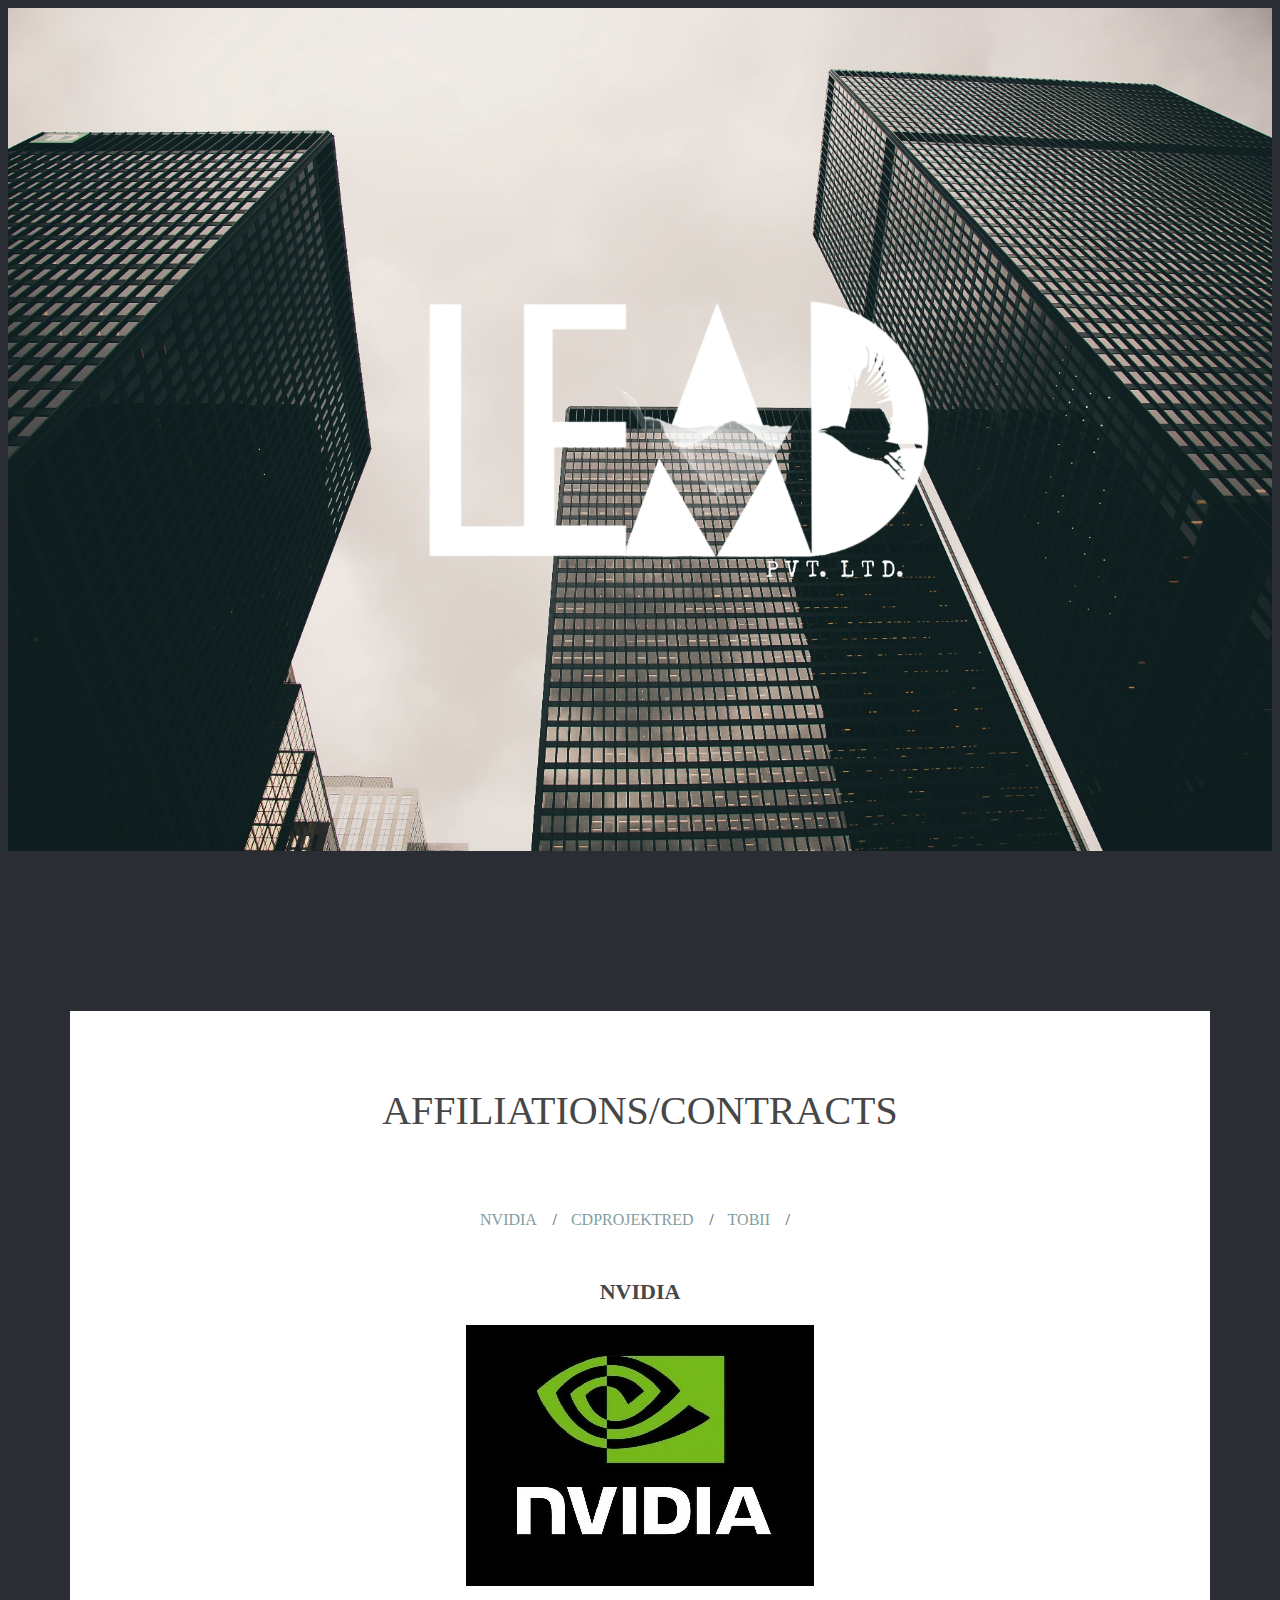
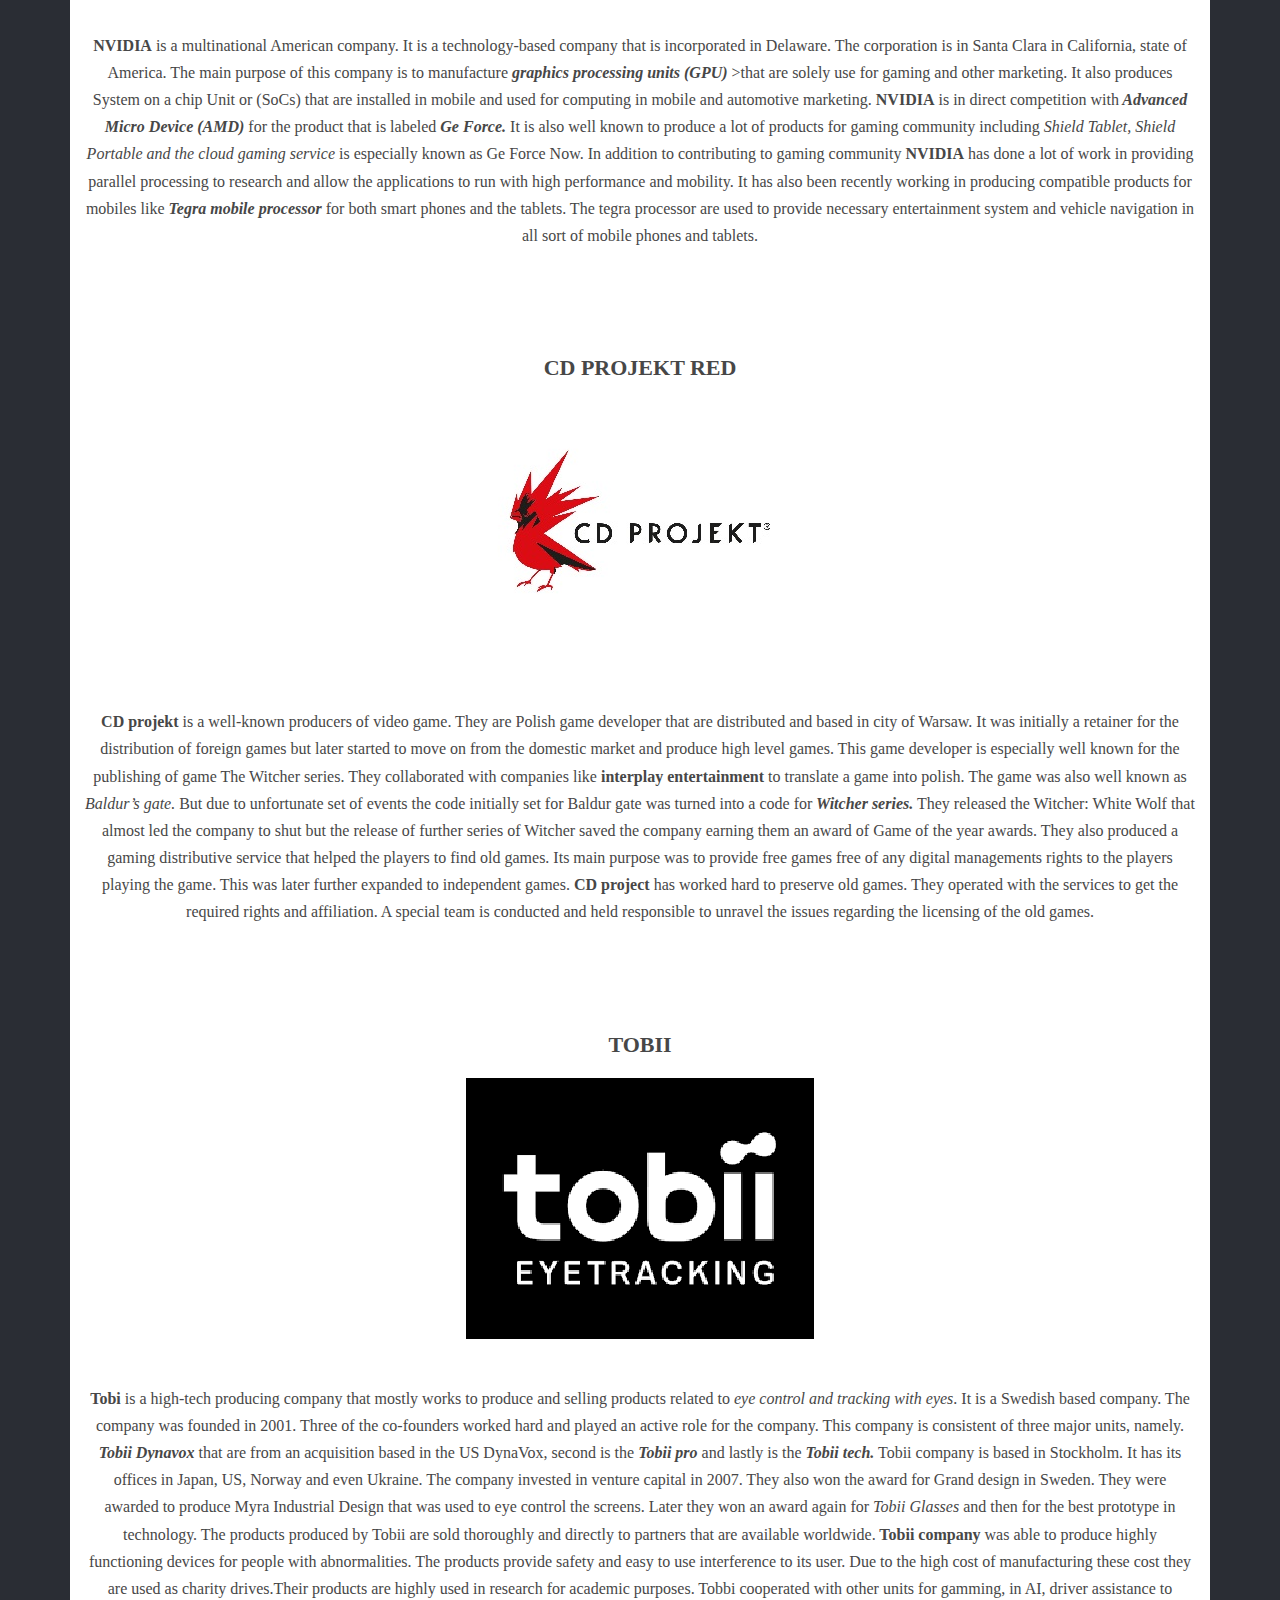
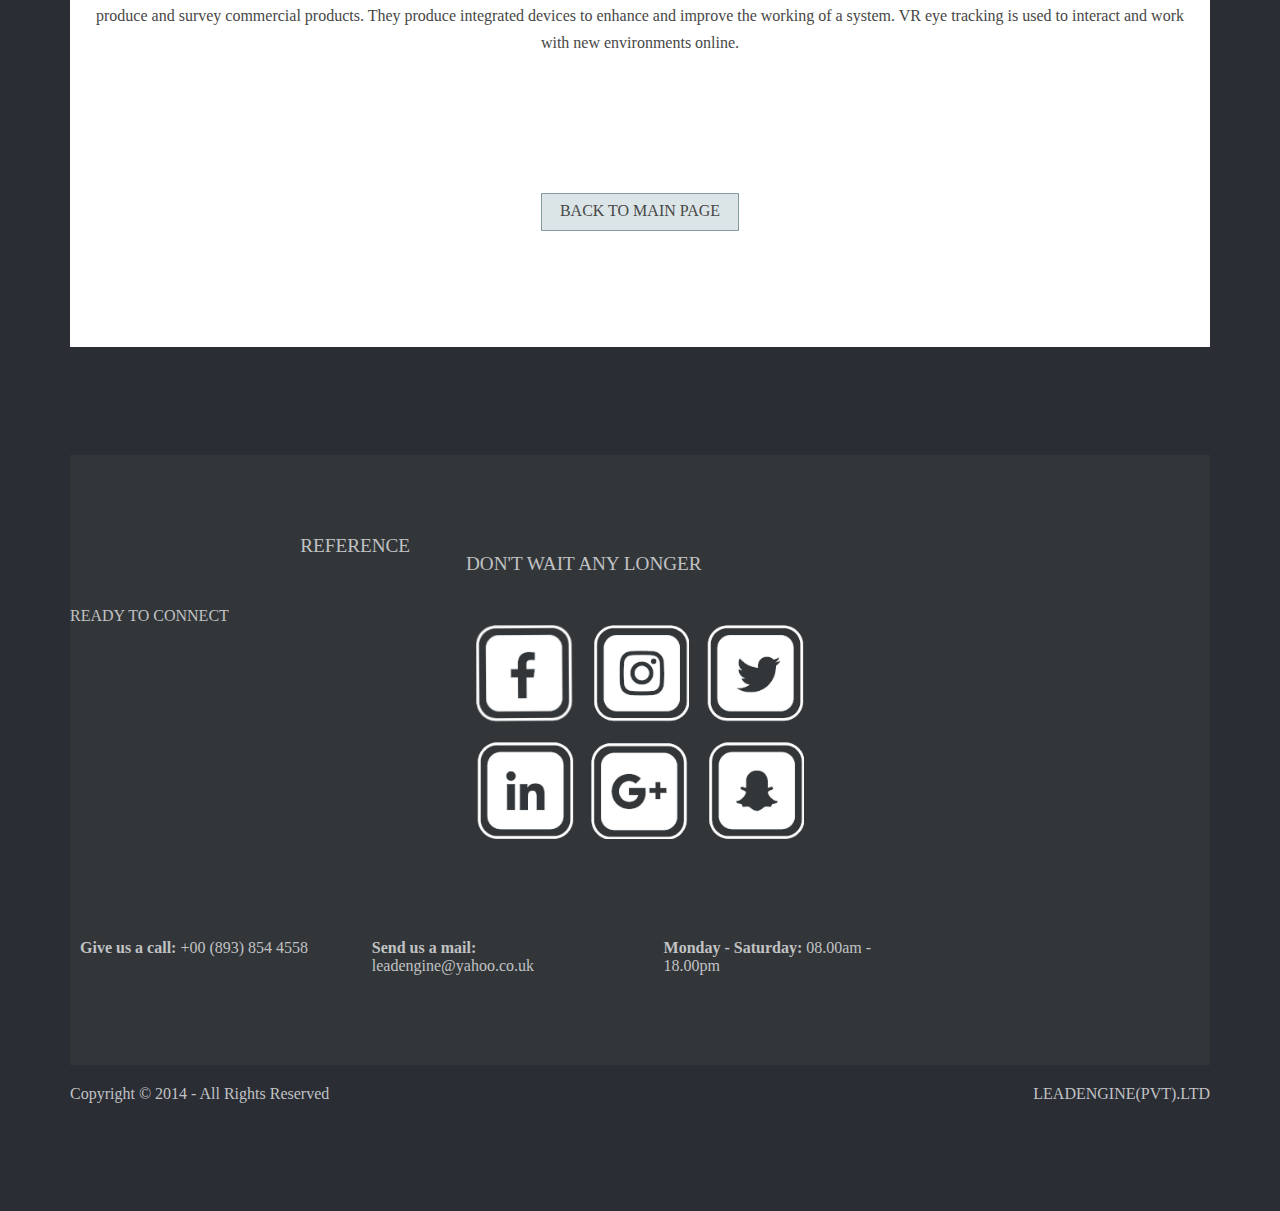
<file: AFFILIATIONS AND CONTRACTS.html>
<!DOCTYPE html>
<html style="font-family:calibri">
<head>
<img src="01.jpg" alt="here is my bg" > <!--to insert an image in web page -->
<title>AFFILIATIONS AND CONTACTS</title> <!-- title for the webpage -->
<meta charset="utf-8"> <!--for specifying information about the web page -->
<meta name="viewport" content="width=device-width, initial-scale=1.0, maximum-scale=1.0, user-scalable=yes">
<link href="layout/styles/layout.css" rel="stylesheet" type="text/css" media="all">
</head>
<body>
 
  <section class="hoc container clear"> 
<div class="sectiontitle">  <!--Div tag is used to divide syntax in portions -->
      
    </div>
    <div id="latest" class="group">
<div class="clear"></div>
	  <div id="references" class="wrapper row3"> <!-- used to specify an id for css file -->
  <section  class="hoc container clear"> 
    <div class="sectiontitle"> 
      <h6 style="font-size:40px;" class="heading">AFFILIATIONS/CONTRACTS</h6>
    </div>
    <nav class="ref-sort">  <!--provides navigation for the link used in HTML -->
      <ul> <!--To display unordered list  -->
        <li><a href="https://www.nvidia.com/en-in/">NVIDIA</a></li> <!--<b> tag is for making a text bold and <a> is to add a link -->
        <li><a href="https://en.cdprojektred.com/">CDPROJEKTRED</a></li>
        <li><a href="https://www.tobii.com/">TOBII</a></li>
      </ul>
    </nav>

	 <div id="latest" class="group">
     <h6 class="heading" align="center" class="center fixed"><b>NVIDIA</b></h6> <!--<b> tag is for making a text bold and <h> is heading -->
      <article class="center fixed"><a class="imgover" href="https://www.nvidia.com"><img src="images/Nvidia.jpg" alt=""></a> <!--For free standing and independent content -->
        <div class="excerpt">
         
          
          
          <p class="linespace"><b> NVIDIA</b> is a multinational American company. It is a technology-based company that is incorporated in Delaware. The corporation is in Santa Clara in California, state of America. The main purpose of this company is to manufacture<b><i> graphics processing units (GPU) </i></b>>that are solely use for gaming and other marketing. It also produces System on a chip Unit or (SoCs) that are installed in mobile and used for computing in mobile and automotive marketing. <b>NVIDIA</b> is in direct competition with<b><i> Advanced Micro Device (AMD)</b></i> for the product that is labeled <b><i>Ge Force.</i> </b>It is also well known to produce a lot of products for gaming community including <i>Shield Tablet, Shield Portable and the cloud gaming service</i> is especially known as Ge Force Now. In addition to contributing to gaming community<b> NVIDIA</b> has done a lot of work in providing parallel processing to research and allow the applications to run with high performance and mobility. It has also been recently working in producing compatible products for mobiles like<b><i> Tegra mobile processor</i></b> for both smart phones and the tablets. The tegra processor are used to provide necessary entertainment system and vehicle navigation in all sort of mobile phones and tablets. 
</p>    <!--<p> tag is for paragraph -->
         
      <br><br><br><br><br> <!-- To give a line space or to go to the next line -->
        </div>
      </article>
       <h6 class="heading" align="center" class="center fixed"><b>CD PROJEKT RED</b></h6>
      <article class="center fixed"><a class="imgover" href="https://en.cdprojektred.com"><img src="images/cdprojektred.jpg" alt=""></a>
        <div class="excerpt">
          
          
          <p class="linespace"><b>CD projekt</b> is a well-known producers of video game. They are Polish game developer that are distributed and based in city of Warsaw. It was initially a retainer for the distribution of foreign games but later started to move on from the domestic market and produce high level games. This game developer is especially well known for the publishing of game The Witcher series. They collaborated with companies like <b>interplay entertainment</b> to translate a game into polish. The game was also well known as<i> Baldur’s gate.</i> But due to unfortunate set of events the code initially set for Baldur gate was turned into a code for<b><i> Witcher series.</i></b> They released the Witcher: White Wolf that almost led the company to shut but the release of further series of Witcher saved the company earning them an award of Game of the year awards. They also produced a gaming distributive service that helped the players to find old games. Its main purpose was to provide free games free of any digital managements rights to the players playing the game. This was later further expanded to independent games. <b>CD project </b>has worked hard to preserve old games. They operated with the services to get the required rights and affiliation. A special team is conducted and held responsible to unravel the issues regarding the licensing of the old games.  </p>
         
      <br><br><br><br><br>
        </div>
      </article>
      <h6 class="heading" align="center" class="center fixed"><b>TOBII</b></h6>
      <article class="center fixed"><a class="imgover" href="https://www.tobii.com"><img src="images/tobii.png" alt=""></a>
        <div class="excerpt">
        
          
          <p class="linespace"><b>Tobi</b> is a high-tech producing company that mostly works to produce and selling products related to <i>eye control and tracking with eyes</i>. It is a Swedish based company. The company was founded in 2001. Three of the co-founders worked hard and played an active role for the company. This company is consistent of three major units, namely.<b><i> Tobii Dynavox</i></b> that are from an acquisition based in the US DynaVox, second is the<b><i> Tobii pro</i></b> and lastly is the <b><i>Tobii tech.</i></b> Tobii company is based in Stockholm. It has its offices in Japan, US, Norway and even Ukraine. The company invested in venture capital in 2007. They also won the award for Grand design in Sweden. They were awarded to produce Myra Industrial Design that was used to eye control the screens. Later they won an award again for <i>Tobii Glasses</i> and then for the best prototype in technology. The products produced by Tobii are sold thoroughly and directly to partners that are available worldwide.<b> Tobii company</b> was able to produce highly functioning devices for people with abnormalities. The products provide safety and easy to use interference to its user. Due to the high cost of manufacturing these cost they are used as charity drives.Their products are highly used in research for academic purposes. Tobbi cooperated with other units for gamming, in AI, driver assistance to produce and survey commercial products. They produce integrated devices to enhance and improve the working of a system. VR eye tracking is used to interact and work with new environments online. 
 </p>
 <br><br><br><br><br>
          <footer><a class="btn" href="index.html">BACK TO MAIN PAGE</a></footer>
        </div>
      </article>
    </div>
    <br><br>
  </section>
</div>
<br><br><br>
	   <div class="clear"></div>
	  <br><br><br>
<div class="clear"></div>
<div class="wrapper row4">
  <footer id="footer" class="hoc clear"> 
    <div class="group btmspace-80">
      <div class="one_third first">
        <p class="heading">&emsp;&emsp;&emsp;&emsp;&emsp;&emsp;&emsp;&emsp;&emsp;&emsp;&emsp;&emsp;REFERENCE</p> <!-- &emsp; is recognized as a space in html -->
        <p>READY TO CONNECT</p>
      </div>
      <div class="one_third">
	  <br>
        <h6 class="heading">DON'T WAIT ANY LONGER</h6>
       <ul class="nospace clear latestimg">
          <li><a  href="https:\\www.facebook.com"><img src="images/facebook.png" alt=""></a></li>
          <li><a  href="https:\\www.instagram.com"><img src="images/instagram.png" alt=""></a></li>
          <li><a  href="https:\\www.twitter.com"><img src="images/twitter.png" alt=""></a></li>
          <li><a href="https:\\www.linkedin.com"><img src="images/linkedin.png" alt=""></a></li>
          <li><a  href="https:\\www.google.com"><img src="images/google.png" alt=""></a></li>
          <li><a href="https:\\www.snapchat.com"><img src="images/snapchat.png" alt=""></a></li>
        </ul>
      </div>
    </div>
    <div id="ctdetails" class="clear">
      <ul class="nospace clear">
        <li class="one_quarter first">
          <div class="block clear"><span><strong>Give us a call:</strong> +00 (893) 854 4558</span></div> <!--<strong> is to define an important point and <span> is used to colour a specific part of the text-->
        </li>
        <li class="one_quarter">
          <div class="block clear"><span><strong>Send us a mail:</strong> leadengine@yahoo.co.uk</span></div>
        </li>
        <li class="one_quarter">
          <div class="block clear"><span><strong> Monday - Saturday:</strong> 08.00am - 18.00pm</span></div>
        </li>
        <li class="one_quarter">
        </li>
      </ul>
    </div>
  </footer>
</div>
<div class="wrapper row5">
  <div id="copyright" class="hoc clear"> 
    <p class="fl_left">Copyright &copy; 2014 - All Rights Reserved</p> <!--&copy; is used to add the copy right logo -->
    <p class="fl_right">LEADENGINE(PVT).LTD</p>
  </div>
</div>
</file>
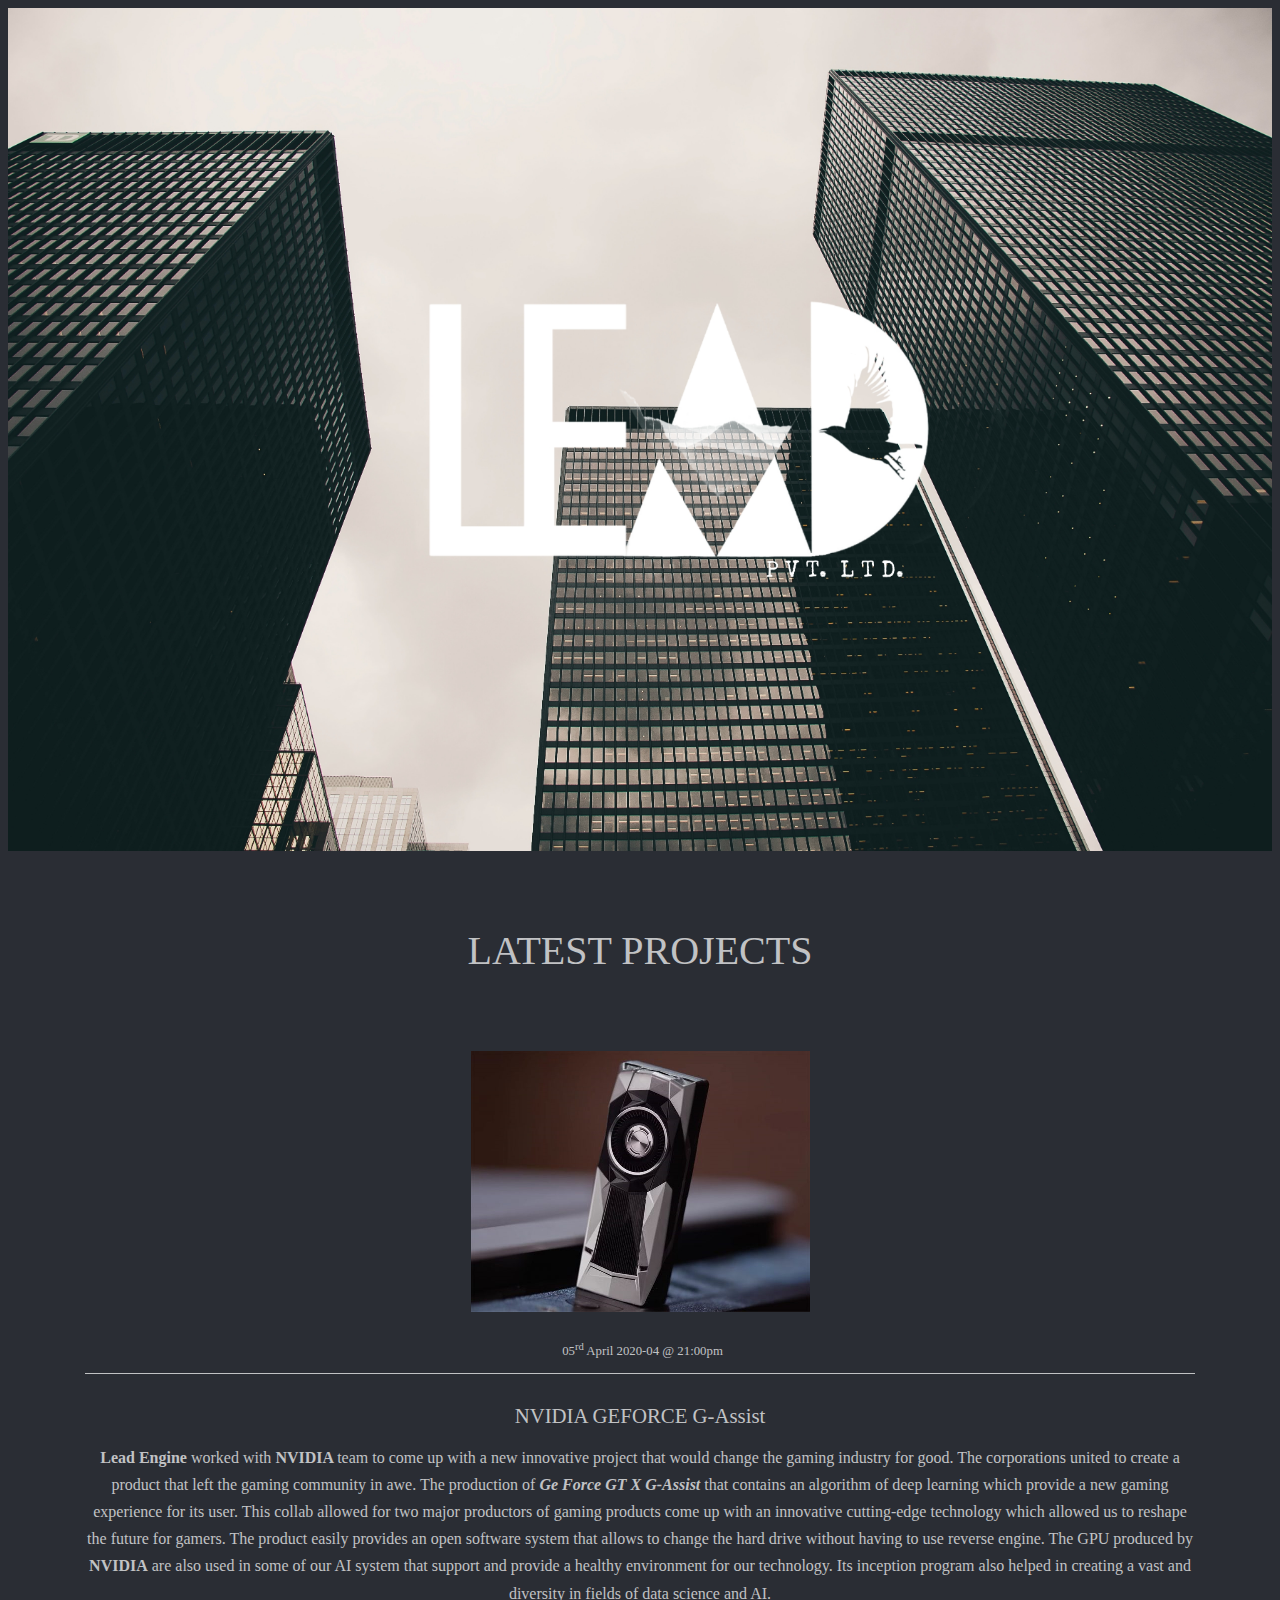
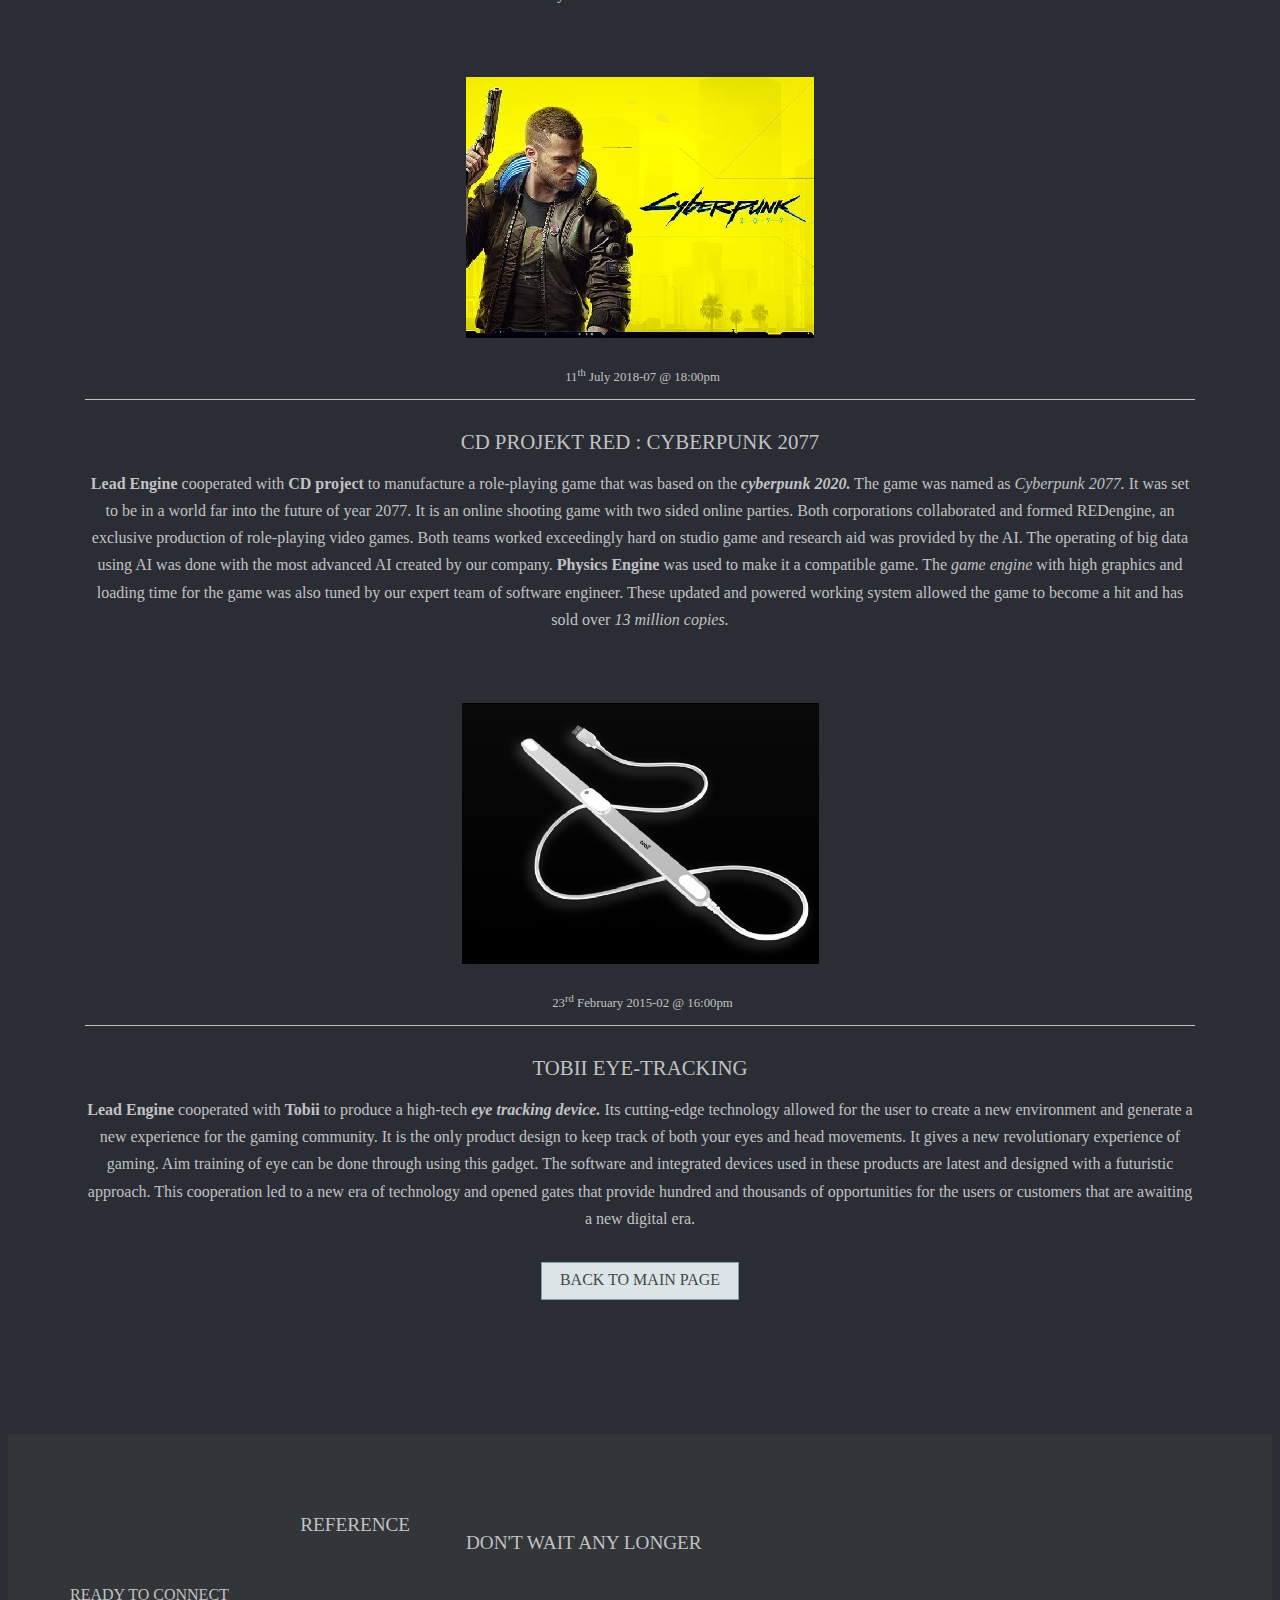
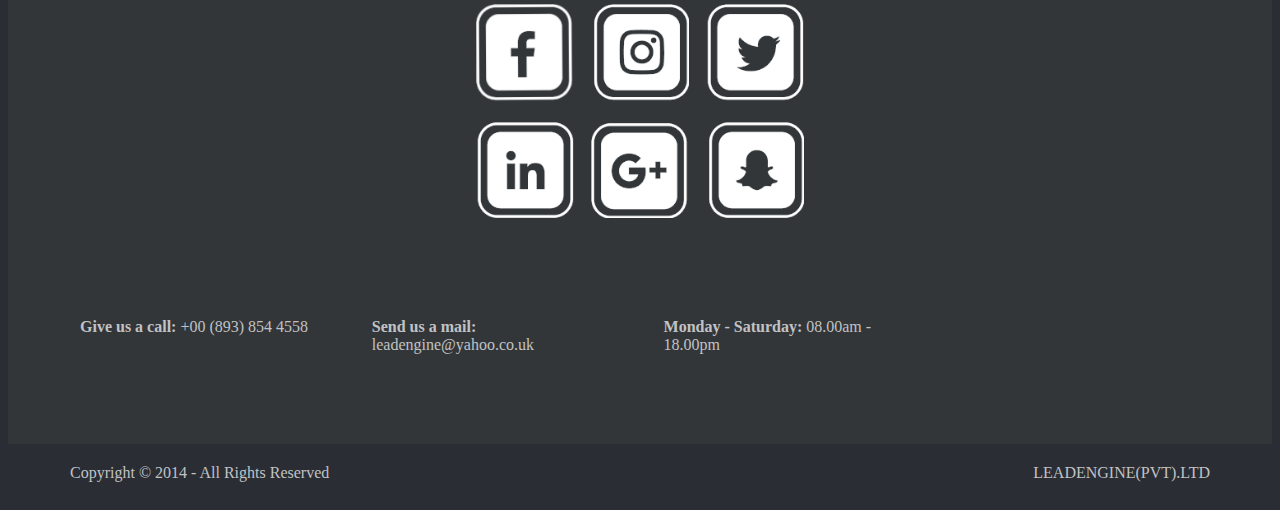
<file: LATEST PROJECTS.html>
<!DOCTYPE html>
<html style="font-family:calibri">
<head>
<img src="01.jpg" alt="here is my bg" >
<title>LATEST PROJECTS</title>
<meta charset="utf-8">
<meta name="viewport" content="width=device-width, initial-scale=1.0, maximum-scale=1.0, user-scalable=yes">
<link href="layout/styles/layout.css" rel="stylesheet" type="text/css" media="all">
</head>
<body>

<section class="hoc container clear"> 
<div class="sectiontitle">
      <h6 style="font-size:40px;" class="heading" >LATEST PROJECTS</h6>
    </div>
    <div id="latest" class="group">
      <article class="center fixed"><a class="imgover" href="https://www.nvidia.com/en-in/"><img src="images/gassist.png" alt=""></a>
        <div class="excerpt">
          <time datetime="2020-04"><i class="far fa-calendar-alt"></i> 05<sup>rd</sup> April 2020-04 @ 21:00pm</time>
          <h6 class="heading">NVIDIA GEFORCE G-Assist</h6>
          
          <p class="linespace"><b> Lead Engine</b> worked with<b> NVIDIA </b>team to come up with a new innovative project that would change the gaming industry for good. The corporations united to create a product that left the gaming community in awe. The production of<b><i> Ge Force GT X G-Assist</b></i> that contains an algorithm of deep learning which provide a new gaming experience for its user. This collab allowed for two major productors of gaming products come up with an innovative cutting-edge technology which allowed us to reshape the future for gamers. The product easily provides an open software system that allows to change the hard drive without having to use reverse engine. The GPU produced by<b> NVIDIA</b> are also used in some of our AI system that support and provide a healthy environment for our technology. Its inception program also helped in creating a vast and diversity in fields of data science and AI. 
</p>
         
		  <br><br><br>
        </div>
      </article>
      <article class="center fixed"><a class="imgover" href="https://en.cdprojektred.com/"><img src="images/cyberpunk.png" alt=""></a>
        <div class="excerpt">
          <time datetime="2018-07"><i class="far fa-calendar-alt"></i> 11<sup>th</sup> July 2018-07 @ 18:00pm</time>
          <h6 class="heading">CD PROJEKT RED : CYBERPUNK 2077</h6>
          <p class="linespace"><b>Lead Engine</b> cooperated with<b> CD project </b>to manufacture a role-playing game that was based on the <i> <b>cyberpunk 2020.</b></i> The game was named as <i>Cyberpunk 2077.</i> It was set to be in a world far into the future of year 2077. It is an online shooting game with two sided online parties. Both corporations collaborated and formed REDengine, an exclusive production of role-playing video games. Both teams worked exceedingly hard on studio game and research aid was provided by the AI. The operating of big data using AI was done with the most advanced AI created by our company. <b>Physics Engine </b> was used to make it a compatible game. The <i> game engine </i> with high graphics and loading time for the game was also tuned by our expert team of software engineer. These updated and powered working system allowed the game to become a hit and has sold over<i> 13 million copies.</i>  </p>
         
		  <br><br><br>
        </div>
      </article>
      <article class="center fixed"><a class="imgover" href="https://www.tobii.com/"><img src="images/tobiidevice.png" alt=""></a>
        <div class="excerpt">
        <time datetime="2015-02"><i class="far fa-calendar-alt"></i> 23<sup>rd</sup> February 2015-02 @ 16:00pm</time>
          <h6 class="heading">TOBII EYE-TRACKING</h6>
          <p class="linespace"><b>Lead Engine</b> cooperated with <b>Tobii </b>to produce a high-tech <b> <i>eye tracking device.</b></i> Its cutting-edge technology allowed for the user to create a new environment and generate a new experience for the gaming community. It is the only product design to keep track of both your eyes and head movements. It gives a new revolutionary experience of gaming. Aim training of eye can be done through using this gadget. The software and integrated devices used in these products are latest and designed with a futuristic approach. This cooperation led to a new era of technology and opened gates that provide hundred and thousands of opportunities for the users or customers that are awaiting a new digital era. 
 </p>
          <footer><a class="btn" href="index.html">BACK TO MAIN PAGE</a></footer>
        </div>
      </article>
    </div>
    
  </section>
</div>
	  <br><br><br>
<div class="clear"></div>
<div class="wrapper row4">
  <footer id="footer" class="hoc clear"> 
    <div class="group btmspace-80">
      <div class="one_third first">
        <p class="heading">&emsp;&emsp;&emsp;&emsp;&emsp;&emsp;&emsp;&emsp;&emsp;&emsp;&emsp;&emsp;REFERENCE</p>
        <p>READY TO CONNECT</p>
      </div>
      <div class="one_third">
	  <br>
        <h6 class="heading">DON'T WAIT ANY LONGER</h6>
       <ul class="nospace clear latestimg">
          <li><a  href="https:\\www.facebook.com"><img src="images/facebook.png" alt=""></a></li>
          <li><a  href="https:\\www.instagram.com"><img src="images/instagram.png" alt=""></a></li>
          <li><a  href="https:\\www.twitter.com"><img src="images/twitter.png" alt=""></a></li>
          <li><a  href="https:\\www.linkedin.com"><img src="images/linkedin.png" alt=""></a></li>
          <li><a  href="https:\\www.google.com"><img src="images/google.png" alt=""></a></li>
          <li><a  href="https:\\www.snapchat.com"><img src="images/snapchat.png" alt=""></a></li>
        </ul>
      </div>
    </div>
    <div id="ctdetails" class="clear">
      <ul class="nospace clear">
        <li class="one_quarter first">
          <div class="block clear"><span><strong>Give us a call:</strong> +00 (893) 854 4558</span></div>
        </li>
        <li class="one_quarter">
          <div class="block clear"><span><strong>Send us a mail:</strong> leadengine@yahoo.co.uk</span></div>
        </li>
        <li class="one_quarter">
          <div class="block clear"><span><strong> Monday - Saturday:</strong> 08.00am - 18.00pm</span></div>
        </li>
        <li class="one_quarter">
        </li>
      </ul>
    </div>
  </footer>
</div>
<div class="wrapper row5">
  <div id="copyright" class="hoc clear"> 
    <p class="fl_left">Copyright &copy; 2014 - All Rights Reserved</p>
    <p class="fl_right">LEADENGINE(PVT).LTD</p>
  </div>
</div>
</body>
</file>
<file: layout/styles/layout.css>
@charset "utf-8";
@import url("framework.css");

.row0, .row0 a{}
.row1{padding:80px 0 0 0;}
.row2, .row2 a{}
.row3, .row3 a{}
.row4, .row4 a{}
.row5, .row5 a{}
.row0, .row0 a{}
.row1, .row1 a{}
.row2{color:#474747; background-color:#F4F4F4;}
.row3{color:#474747; background-color:#FFFFFF;}
.row4{color:#C1C2C4; background-color:#323639;}
.row5, .row5 a{color:#C1C2C4; background-color:#2A2D34;}

#pageintro{padding:180px 0;}
#pageintro article{display:block; max-width:60%; margin:0 auto; text-align:center;}
#pageintro .heading{margin-bottom:20px; font-size:4rem;}
#pageintro p{max-width:75%; margin:0 auto;}
#pageintro footer{margin-top:50px;}
#pageintro footer form{display:block; position:relative; max-width:50%; margin:0 auto; overflow:hidden;}
#pageintro footer input, #pageintro footer button{display:block; height:44px; border:none;}
#pageintro footer input{width:100%; padding:5px 40px 5px 15px;}
#pageintro footer button{position:absolute; top:1px; right:1px; width:42px; height:42px; font-size:16px; cursor:pointer;}
#pageintro footer button em{display:none;}

.container{padding:80px 0;}
.container .content{}
.sectiontitle{display:block; max-width:55%; margin:0 auto 80px; text-align:center;}
.sectiontitle .heading{margin:0; padding:0; line-height:1;}


#references{}
#references .ref-sort{display:block; margin-bottom:50px; text-align:center;}
#references .ref-sort li{display:inline-block; position:relative; margin:0 10px 0 0; padding:0 20px 0 0;}
#references .ref-sort li::after{position:absolute; top:0; right:0; content:"/";}
#references .ref-sort li a{}
#references .ref-img{margin-bottom:80px;}
#references .ref-img li{margin-bottom:30px;}
#references .ref-img li:nth-last-child(-n+3){margin-bottom:0;}
#references .ref-img li:nth-child(3n+1){margin-left:0; clear:left;}


#latest{}

#latest article{}
#latest article img{width:100%;}
#latest article .excerpt{padding:30px 15px 0;}
#latest article .excerpt time{display:block; margin:0 0 30px 0; padding:0 0 15px 0; font-style:normal; font-size:.8rem; line-height:1; border-bottom:1px solid;}
#latest article .excerpt time i{margin-right:5px;}
#latest article .excerpt .heading{margin:0 0 10px 0; font-size:1.3rem;}
#latest article .excerpt .meta{margin:0 0 30px 0; padding:0; list-style:none; text-align:left;}
#latest article .excerpt .meta li{display:inline-block; font-size:.8rem;}
#latest article .excerpt .meta li::after{margin-left:5px; content:"|";}
#latest article .excerpt .meta li:last-child::after{margin:0; content:"";}
#latest article .excerpt p{}
#latest article .excerpt footer{margin-top:30px;}




.cta{padding:50px 0;}


#footer{padding:80px 0;}
#footer .heading{margin-bottom:50px; font-size:1.2rem;}
#footer .linklist li{display:block; margin-bottom:15px; padding:0 0 15px 0; border-bottom:1px solid;}
#footer .linklist li:last-child{margin:0; padding:0; border:none;}
#footer .linklist li::before, #footer .linklist li::after{display:table; content:"";}
#footer .linklist li, #footer .linklist li::after{clear:both;}
#footer input, #footer button{border:1px solid;}
#footer input{display:block; width:100%; padding:8px;}
#footer button{padding:8px 18px 10px; text-transform:uppercase; font-weight:400; cursor:pointer;}
#footer .latestimg{}
#footer .latestimg > li{display:inline-block; float:left; width:30%; margin:0 0 5% 5%;}
#footer .latestimg > li:nth-last-child(-n+3){margin-bottom:0;}/* Removes bottom margin from the last three items - margin is restored in the media queries when items stack */
#footer .latestimg > li:nth-child(3n+1){margin-left:0; clear:left;}/* Removes the need to add class="first" */
#footer .latestimg > li img{width:100%;}/* Force the image to resize to take the full space - may have to be changed for tablets, depends on personal preference */
#footer .latestimg > li a.imgover{display:block;}


#copyright{padding:20px 0;}
#copyright *{margin:0; padding:0;}


*, *::before, *::after{transition:all .3s ease-in-out;}
#mainav form *{transition:none !important;}

nav ul, nav ol{margin:0; padding:0; list-style:none;}
#mainav, #breadcrumb, .sidebar nav{line-height:normal;}


#mainav{}
#mainav ul{text-transform:uppercase;}
#mainav ul ul{position:absolute; width:180px; text-transform:none; z-index:9999;}
#mainav ul ul ul{left:180px; top:0;}
#mainav li{display:inline-block; position:relative; margin:0 15px 0 0; padding:0;}
#mainav li:last-child{margin-right:0;}
#mainav li li{width:100%; margin:0;}
#mainav li a{display:block; padding:30px 0;}
#mainav li li a{border:solid; border-width:0 0 1px 0;}
#mainav .drop{padding-left:15px;}
#mainav li li a, #mainav li li .drop{display:block; margin:0; padding:10px 15px;}
#mainav li li .drop::after{top:15px; left:5px;}
#mainav ul ul{visibility:hidden; opacity:0;}
#mainav ul li:hover > ul{visibility:visible; opacity:1;}
#mainav form{display:none; margin:0; padding:0;}
#mainav form select, #mainav form select option{display:block; cursor:pointer; outline:none;}
#mainav form select{width:100%; padding:5px; border:none;}
#mainav form select option{margin:5px; padding:0; border:none;}

table, th, td{border:1px solid; border-collapse:collapse; vertical-align:top;}
table, th{table-layout:auto;}
table{width:100%; margin-bottom:15px;}
th, td{padding:5px 8px;}
td{border-width:0 1px;}


body{color:#C1C2C4; background-color:#2A2D34;}
a{color:#829DA2;}
a:active, a:focus{background:transparent;}/* IE10 + 11 Bugfix - prevents grey background */
hr, .borderedbox{border-color:#D7D7D7;}
.overlay{color:#FFFFFF; background-color:inherit;}
.overlay::after{color:inherit; background-color:rgba(0,0,0,.55);}
.overlay.light{color:#474747;}
.overlay.light::after{background-color:rgba(255,255,255,.7);}
.btn, .btn.inverse:hover{color:#474747; background-color:#DBE5E7; border-color:#829DA2;}
.btn:hover, .btn.inverse{color:inherit; background-color:transparent; border-color:inherit;}



#header{border-color:rgba(255,255,255,.2);}
#header #logo h1 a{color:inherit;}

#pageintro{color:#FFFFFF;}
#pageintro footer input{color:#FFFFFF; background-color:rgba(255,255,255,.5);}
#pageintro footer button{color:#474747; background-color:#DBE5E7;}



#mainav{}
#mainav li a{color:inherit;}
#mainav .active a, #mainav a:hover, #mainav li:hover > a{color:#DBE5E7; background-color:inherit;}
#mainav li li a, #mainav .active li a{color:#FFFFFF; background-color:rgba(130,157,162,.5);/* #829DA2 */ border-color:rgba(0,0,0,.6);}
#mainav li li:hover > a, #mainav .active .active > a{color:#DBE5E7; background-color:#829DA2;}
#mainav form select{color:#474747; background-color:#FFFFFF;}


table, th, td, #comments .avatar, #comments input, #comments textarea{border-color:#D7D7D7;}
#comments input:focus, #comments textarea:focus, #comments *:required:focus{border-color:#829DA2;}
th{color:#FFFFFF; background-color:#373737;}
tr, #comments li, #comments input[type="submit"], #comments input[type="reset"]{color:inherit; background-color:#FBFBFB;}
tr:nth-child(even), #comments li:nth-child(even){color:inherit; background-color:#F7F7F7;}
table a, #comments a{background-color:inherit;}

@media screen and (min-width:1140px){ .hoc{max-width:1140px;} }
@media screen and (min-width:978px) and (max-width:1140px){.hoc{max-width:95%;} }

p.linespace {
  line-height: 1.7;
}
</file>
